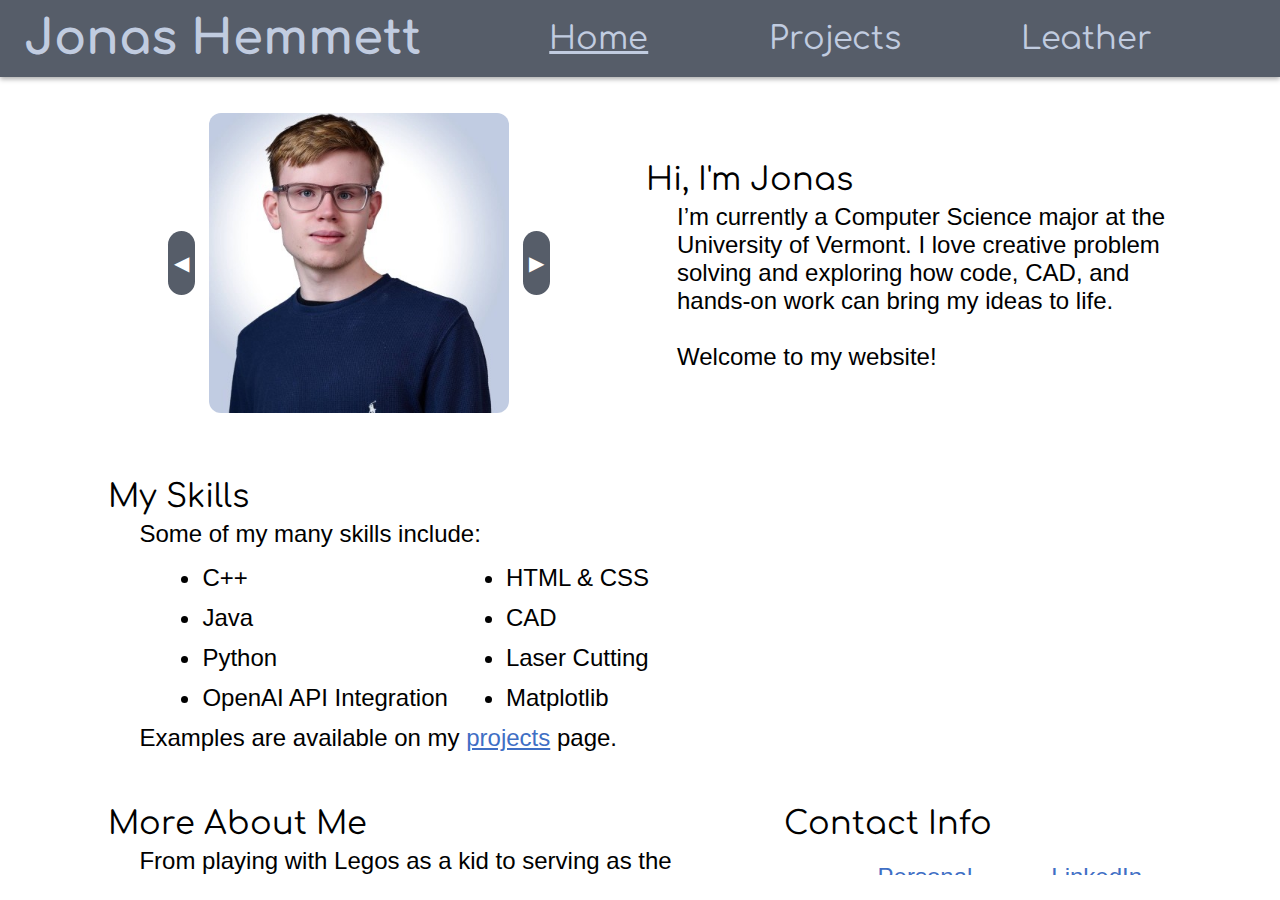
<file: index.html>
<!DOCTYPE HTML>
<html lang="en">
    <head>
        <meta charset="utf-8">
        <title>Jonas Hemmett's Site</title>
        <meta name="description" content="Jonas Hemmett's personal website.">
        <meta name="keywords" content="Jonas Hemmett, Johannes Hemmett, Hemmett, Student Website, Looking for interns in Vermont">
        <meta name="author" content="Jonas Hemmett">
        <link rel="stylesheet" href="css/base.css">
        <link rel="stylesheet" href="css/header.css">
        <link rel="stylesheet" href="css/carousel.css">
        <link rel="stylesheet" href="css/index.css">
        <meta name="viewport" content="width=device-width, initial-scale=1">
        <link rel="icon" type="image/x-icon" href="resources/favicon.ico">

    </head>

    <header>
        <a href="#main" class="skip">Skip to main content</a>

        <h1><a href="index.html">Jonas Hemmett</a></h1>
        
        <!-- Might add https://www.w3schools.com/howto/howto_html_include.asp -->
        <div>
        <div class = "drop"><a href="index.html" class="headerCurrent">Home</a></div>

            <div class = "drop"><a href="projects.html">Projects</a><div w3-include-html="header_projects.html"></div></div>


            <div class = "drop"><a href="leather.html" >Leather</a><div w3-include-html="header_leather.html"></div></div>
        </div>
    </header>
<!-- <div w3-include-html="header.html"></div> -->

<!-- I got the JavaScript from https://www.w3schools.com/howto/howto_html_include.asp -->
    <script>
    function includeHTML() {
    var z, i, elmnt, file, xhttp;
    /* Loop through a collection of all HTML elements: */
    z = document.getElementsByTagName("*");
    for (i = 0; i < z.length; i++) {
        elmnt = z[i];
        /*search for elements with a certain atrribute:*/
        file = elmnt.getAttribute("w3-include-html");
        if (file) {
        /* Make an HTTP request using the attribute value as the file name: */
        xhttp = new XMLHttpRequest();
        xhttp.onreadystatechange = function() {
            if (this.readyState == 4) {
            if (this.status == 200) {elmnt.innerHTML = this.responseText;}
            if (this.status == 404) {elmnt.innerHTML = "Page not found.";}
            /* Remove the attribute, and call this function once more: */
            elmnt.removeAttribute("w3-include-html");
            includeHTML();
            }
        }
        xhttp.open("GET", file, true);
        xhttp.send();
        /* Exit the function: */
        return;
        }
    }
    }
    includeHTML();
    </script>
    <body>
        <main>
            <section class = "bio" id ="main">
                <div class="carouselWrapper">

                    <button id="prevButton" onclick="plusDivs(-1)" aria-label="Previous slide">◀</button>
                    <div class = "carousel half small picDiv">
                        <div><img
                                src="resources/index/Me-800.jpg"

                                srcset = "
                                    resources/index/Me-Gradient-400.jpg 400w,
                                    resources/index/Me-Gradient-800.jpg 800w,
                                    resources/index/Me-Gradient-1598.jpg 800w,
                                " 
                                sizes = "
                                    (max-width: 500px) 224px,
                                    (max-width: 790px) 200px,
                                    (max-width: 1400px) 300px,
                                    400px
                                "
                                alt="Portrait style photo of me"></div>
                        <div><img 
                                src="resources/index/MeRock-800.jpg"
                                srcset = "
                                    resources/index/MeRock-400.jpg 400w,
                                    resources/index/MeRock-800.jpg 800w,
                                    resources/index/MeRock-1440.jpg 800w,
                                " 
                                sizes = "
                                    (max-width: 500px) 224px,
                                    (max-width: 790px) 200px,
                                    (max-width: 1400px) 300px,
                                    400px
                                "
                                alt="Photo of me rock climbing"></div>
                        <div><img src="resources/index/MeSki-800.jpg"
                                srcset = "
                                    resources/index/MeSki-400.jpg 400w,
                                    resources/index/MeSki-800.jpg 800w,
                                    resources/index/MeSki-1495.jpg 800w,
                                " 
                                sizes = "
                                    (max-width: 500px) 224px,
                                    (max-width: 790px) 200px,
                                    (max-width: 1400px) 300px,
                                    400px
                                "
                                alt="Photo of me skiing"></div>
                        <div> <img
                                src="resources/projects/FairShow-800.jpg"
                                srcset = "
                                    resources/projects/FairShow-400.jpg 400w,
                                    resources/projects/FairShow-800.jpg 800w,
                                    resources/projects/FairShow-1600.jpg 1600w
                                " 
                                sizes = "
                                    (max-width: 500px) 224px,
                                    (max-width: 790px) 200px,
                                    (max-width: 1400px) 300px,
                                400px
                                "
                                alt="Me at the CS Fair"></div>
                    </div>
                    <button id="nextButton" onclick="plusDivs(+1)" aria-label="Next slide">▶</button>
                </div>

                <!-- I used this as a base for the Javascript https://www.w3schools.com/w3css/w3css_slideshow.asp -->
                <script>

                    var slideIndex = 1;
                    showDivs(slideIndex);

                    function plusDivs(n) {
                    showDivs(slideIndex += n);
                    }

                    function showDivs(n) {
                    var i;
                    var x = document.querySelectorAll(".carousel > div");
                    if (n > x.length) {slideIndex = 1}
                    if (n < 1) {slideIndex = x.length} ;
                    for (i = 0; i < x.length; i++) {
                        x[i].style.display = "none";
                    }
                    x[slideIndex-1].style.display = "flex";
                    }
            
                </script>
                <div class = "bioText">
                    <h2>Hi, I'm Jonas</h2>
                    <p>
                        I’m currently a Computer Science major at the University of Vermont. I love creative problem solving and exploring how code, CAD, and hands-on work can bring my ideas to life. <br>
                        <br>
                        Welcome to my website!
                    </p>
                    <!-- I’m currently a Computer Science major at UVM. I love exploring projects that blend code, CAD, and hands-on work to build practical and creative solutions. I am proficient in C++, HTML, Python, HTML, and CAD, among other skills. I like computers, rock climbing, and playing games, whether they be video, card, or board. -->

                </div>
            </section>

            <section class = "bioFlavor">
            
                <div class="skills">
                    <h2>My Skills</h2>
                    <p>
                        Some of my many skills include:
                    </p>
                    <div class="ListDiv">
                        <ul>
                            <li>
                                C++
                            </li>
                            <li>
                                Java
                            </li>
                            <li>
                                Python
                            </li>
                            <li>
                                OpenAI API Integration
                            </li>
                        </ul>
                        <ul>
                            <li>
                                HTML & CSS
                            </li>
                            <li>
                                CAD
                            </li>
                            <li>
                                Laser Cutting
                            </li>
                            <li>
                                Matplotlib
                            </li>
                        </ul>
                    </div>
                    <p>
                        Examples are available on my <a href="projects.html">projects</a> page.
                    </p>
                </div>

                <div class = "more">
                    <h2>More About Me</h2>
                    <p>
                        From playing with Legos as a kid to serving as the captain of my high school's robotic club to creating my own line of leather goods, I've always loved building new things.<br>
                        <br>
                        currently I'm in my eighth semester at UVM. Outside of class I'm working making custom bands for my collection of watches and looking for an internship.<br>
                        <br> 
                        When I'm not tinkering on stuff or in class, you can find me skiing, rock climbing, and playing games, whether they be video, card, or board.   
                    </p>
                </div>
                                <div class = "contact">
                    <h2>Contact Info</h2>
                    <div class="ListDiv">
                        <ul>
                            <li><a href="mailto:jonasgordonhemmett@gmail.com">Personal Email</a></li>
                            <li><a href="mailto:johannes.hemmett@uvm.edu">UVM Email</a></li>
                            <li><a target="_blank" href="resources/Resume.pdf">Resume</a></li>
                        </ul>
                        <ul>
                            <li><a target="_blank" href="https://www.linkedin.com/in/jonas-hemmett-8aa39a368">LinkedIn</a></li>
                            <li><a target="_blank" href="https://github.com/jonasgordonhemmett-tech">Personal GitHub</a></li>
                            <li><a target="_blank" href="https://github.com/Jonas-Hemmett">UVM GitHub</a></li>
                    
                        </ul>
                    </div>
                </div>
            </section>
        </main>
    </body>
</html>
</file>
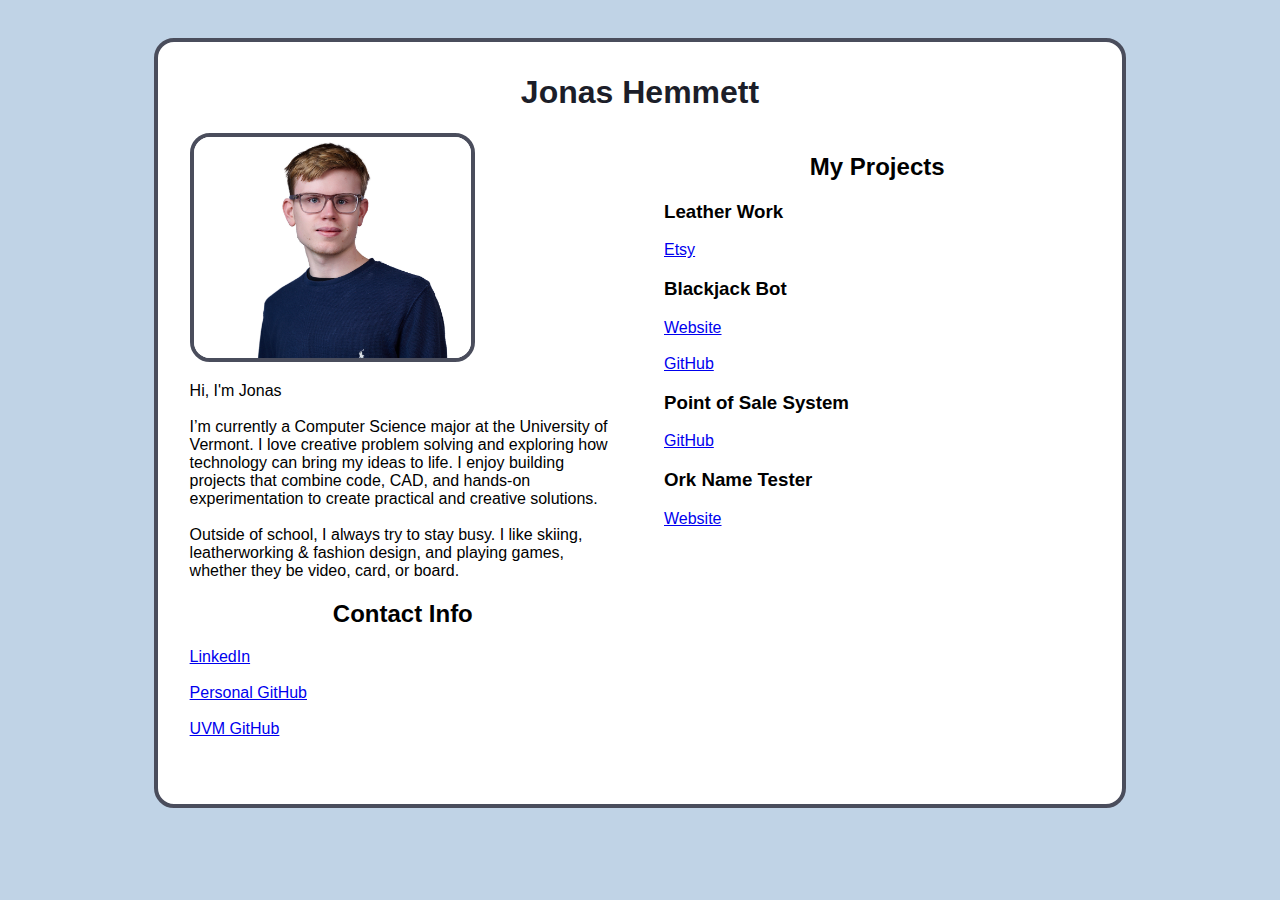
<file: My_Site/index.html>
<!DOCTYPE HTML>
<html lang="en">
    <head>
        <meta charset="utf-8">
        <title>Test Site</title>
        <meta name="author" content="Jonas Hemmett">
        <meta name="Jonas Hemmett's Site" content="My Site.">
        <meta name="Jonas Hemmett's Site" content="My Site">
        <link rel="stylesheet" href="css/custom.css?version=<?php print time(); ?>" type="text/css">
<!--style went here -->
    </head>

<body>
    <h1>Jonas Hemmett</h1>
    <main>
        <div class="flexBox">
            <div class="flexBoxChild">
                <img src="resources/Me.jpg" alt="Jonas Hemmett" class = "jonasPic">
                <p>
                    Hi, I'm Jonas<br>
                    <br>
                    I’m currently a Computer Science major at the University of Vermont. I love creative problem solving and exploring how technology can bring my ideas to life. I enjoy building projects that combine code, CAD, and hands-on experimentation to create practical and creative solutions.<br>
                    <br>
                    Outside of school, I always try to stay busy. I like skiing, leatherworking & fashion design, and playing games, whether they be video, card, or board.
                </p>
                <h2>Contact Info</h2>
                <p>
                    <a href="https://www.linkedin.com/in/jonas-hemmett-8aa39a368">
                        LinkedIn
                    </a><br><br>
                    <a href="https://github.com/jonasgordonhemmett-tech">
                        Personal GitHub
                    </a><br><br>
                    <a href="github.com/Jonas-Hemmett">
                        UVM GitHub
                    </a><br><br>
                </p>
            </div>
            <div class="flexBoxChild">
                <h2>My Projects</h2>
                <h3>Leather Work</h3>
                <p>
                    <a href="https://www.etsy.com/shop/HemmettLeather">
                        Etsy
                    </a>
                </p>
                <h3>Blackjack Bot</h3>
                <p>
                    <a href="https://jhemmett.w3.uvm.edu/Blackjack_Bot/">
                        Website
                    </a><br>
                    <br>
                    <a href="https://github.com/Jonas-Hemmett/Blackjack_Bot">
                        GitHub
                    </a>
                </p>
                <h3>Point of Sale System</h3>
                <p>
                    <a href="https://github.com/jonasgordonhemmett-tech">
                        GitHub
                    </a>
                </p>
                <h3>Ork Name Tester</h3>
                <p>
                    <a href="https://jhemmett.w3.uvm.edu/cs2300/M3GP/test_cases.html">
                        Website
                    </a>
                </p>
            </div>

        </div>
    </main>
</body>
</file>
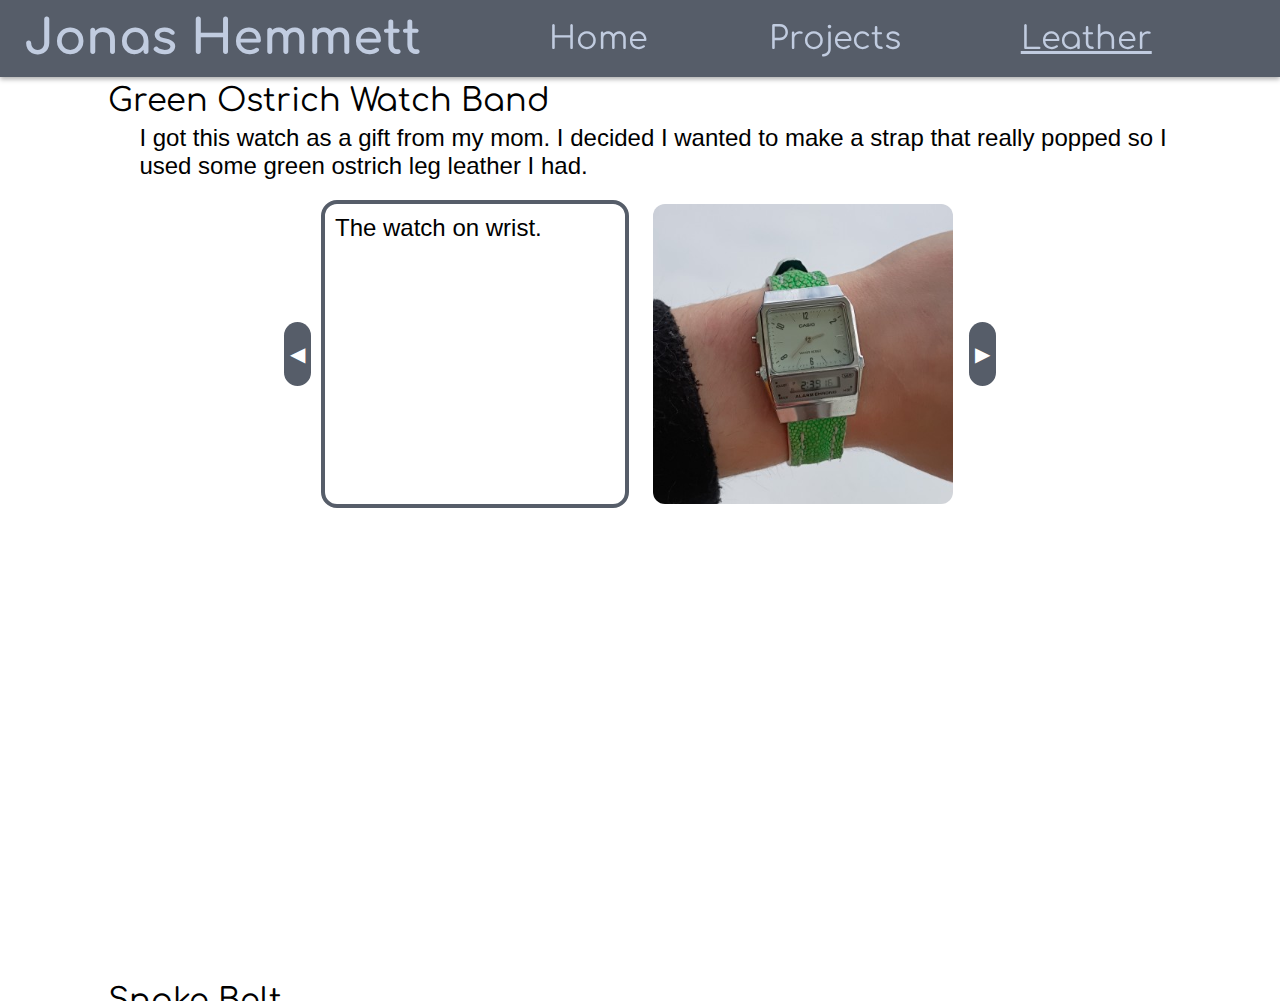
<file: leather.html>
<!DOCTYPE HTML>
<html lang="en">
    <head>
        <meta charset="utf-8">
        <title>Jonas Hemmett's Site</title>
       <meta name="description" content="Jonas Hemmett's personal website.">
        <meta name="keywords" content="Jonas Hemmett, Johannes Hemmett, Hemmett, Student Website, Looking for interns in Vermont">
        <meta name="author" content="Jonas Hemmett">
        <link rel="stylesheet" href="css/base.css">
        <link rel="stylesheet" href="css/header.css">
        <link rel="stylesheet" href="css/carousel.css">
        <link rel="stylesheet" href="css/leather.css">
        <meta name="viewport" content="width=device-width, initial-scale=1">
        <link rel="icon" type="image/x-icon" href="resources/favicon.ico">

    </head>

    <header>
        <a href="#main" class="skip">Skip to main content</a>

        <h1><a href="index.html">Jonas Hemmett</a></h1>
        
        <!-- Might add https://www.w3schools.com/howto/howto_html_include.asp -->
        <div>
        <div class = "drop"><a href="index.html" >Home</a></div>

            <div class = "drop"><a href="projects.html" >Projects</a><div w3-include-html="header_projects.html"></div></div>


            <div class = "drop"><a href="leather.html" class="headerCurrent">Leather</a><div w3-include-html="header_leather.html"></div></div>
        </div>
    </header>

<!-- I got the JavaScript from https://www.w3schools.com/howto/howto_html_include.asp -->
<script>
function includeHTML() {
  var z, i, elmnt, file, xhttp;
  /* Loop through a collection of all HTML elements: */
  z = document.getElementsByTagName("*");
  for (i = 0; i < z.length; i++) {
    elmnt = z[i];
    /*search for elements with a certain atrribute:*/
    file = elmnt.getAttribute("w3-include-html");
    if (file) {
      /* Make an HTTP request using the attribute value as the file name: */
      xhttp = new XMLHttpRequest();
      xhttp.onreadystatechange = function() {
        if (this.readyState == 4) {
          if (this.status == 200) {elmnt.innerHTML = this.responseText;}
          if (this.status == 404) {elmnt.innerHTML = "Page not found.";}
          /* Remove the attribute, and call this function once more: */
          elmnt.removeAttribute("w3-include-html");
          includeHTML();
        }
      }
      xhttp.open("GET", file, true);
      xhttp.send();
      /* Exit the function: */
      return;
    }
  }
}
includeHTML();
</script>
<body>
    <main>
          <section id="Green_Ostrich_Watch_Band">
            <h2>Green Ostrich Watch Band</h2>
            <p>
                I got this watch as a gift from my mom. I decided I wanted to make a strap that really popped so I used some green ostrich leg leather I had.
            </p>
            <div class="carousel6">
                <div class = "centerDiv">
                    <div class="carouselWrapper">
                        <button id="prevButton" onclick="plusDivs6(-1)" aria-label="Previous slide">◀</button>
                        <div class = "carousel large">
                            <div>
                                <p>
                                   The watch on wrist.
                                </p>
                                <img                               
                                    src="resources/leather/GreenOstrichWatchBand/1-1600.jpg"

                                    srcset = "
                                        resources/leather/GreenOstrichWatchBand/1-400.jpg 400w,
                                        resources/leather/GreenOstrichWatchBand/1-800.jpg 800w,
                                        resources/leather/GreenOstrichWatchBand/1-1600.jpg 1600w
                                    " 
                                    sizes = "
                                        (max-width: 500px) 224px,
                                        (max-width: 790px) 200px,
                                        (max-width: 1400px) 300px,
                                        400px
                                    "
                                    alt="Watch on wrist">
                            </div>

                            <div>
                                <p>
                                   This is the pattern I drafted for the band.
                                </p>
                                <img                               
                                    src="resources/leather/GreenOstrichWatchBand/CAD-1600.png"

                                    srcset = "
                                        resources/leather/GreenOstrichWatchBand/CAD-400.png 400w,
                                        resources/leather/GreenOstrichWatchBand/CAD-800.png 800w,
                                        resources/leather/GreenOstrichWatchBand/CAD-1600.png 1600w
                                    " 
                                    sizes = "
                                        (max-width: 500px) 224px,
                                        (max-width: 790px) 200px,
                                        (max-width: 1400px) 300px,
                                        400px
                                    "
                                    alt="CAD rendering of watch band">
                            </div>
                            <div>
                                <p>
                                   The band is lined with cowhide leather to give it structure and make it more comfortable on the wrist. This is what it looked like partially sewn.
                                </p>
                                <img                               
                                    src="resources/leather/GreenOstrichWatchBand/2-1600.jpg"

                                    srcset = "
                                        resources/leather/GreenOstrichWatchBand/2-400.jpg 400w,
                                        resources/leather/GreenOstrichWatchBand/2-800.jpg 800w,
                                        resources/leather/GreenOstrichWatchBand/2-1600.jpg 1600w
                                    " 
                                    sizes = "
                                        (max-width: 500px) 224px,
                                        (max-width: 790px) 200px,
                                        (max-width: 1400px) 300px,
                                        400px
                                    "
                                    alt="Watch band partially assembled">
                            </div>
                            <div>
                                <p>
                                   This is what the buckle side of the strap looks like.
                                </p>
                                <img                               
                                    src="resources/leather/GreenOstrichWatchBand/3-1600.jpg"

                                    srcset = "
                                        resources/leather/GreenOstrichWatchBand/3-400.jpg 400w,
                                        resources/leather/GreenOstrichWatchBand/3-800.jpg 800w,
                                        resources/leather/GreenOstrichWatchBand/3-1600.jpg 1600w
                                    " 
                                    sizes = "
                                        (max-width: 500px) 224px,
                                        (max-width: 790px) 200px,
                                        (max-width: 1400px) 300px,
                                        400px
                                    "
                                    alt="Watch band partially assembled">
                            </div>
                        </div>
                        <button id="nextButton" onclick="plusDivs6(+1)" aria-label="Next slide">▶</button>
                    </div>
                </div>
                <!-- I used this as a base for the Javascript https://www.w3schools.com/w3css/w3css_slideshow.asp -->
                <script>
                    var slideIndex6 = 1;
                    showDivs6(slideIndex6);

                    function plusDivs6(n) {
                        showDivs6(slideIndex6 += n);
                    }

                    function showDivs6(n) {
                        var i;
                        var x = document.querySelectorAll(".carousel6 .carousel > div");
                        if (n > x.length) {slideIndex6 = 1}
                        if (n < 1) {slideIndex6 = x.length} ;
                        for (i = 0; i < x.length; i++) {
                            x[i].style.display = "none";
                        }
                        x[slideIndex6-1].style.display = "flex";
                    }
                </script>
            </div>
        </section>
        <section id = "Snake_Belt">
            <h2>Snake Belt</h2>
            <p>
                I made this belt for myself. I got the snakeskin from Flora & Fauna in Burlington.
            </p>
            <div class="carousel4">
                <div class = "centerDiv">
                    <div class="carouselWrapper">
                        <button id="prevButton" onclick="plusDivs4(-1)" aria-label="Previous slide">◀</button>
                        <div class = "carousel large">
                            <div>
                                <p>
                                    The belt in hand (without stitching).
                                </p>
                                <img 
                                    src="resources/leather/SnakeBelt/OrangeBag-800.jpg"

                                    srcset = "
                                        resources/leather/SnakeBelt/2-400.jpg 400w,
                                        resources/leather/SnakeBelt/2-800.jpg 800w,
                                        resources/leather/SnakeBelt/2-1216.jpg 1600w
                                    " 
                                    sizes = "
                                        (max-width: 500px) 224px,
                                        (max-width: 790px) 200px,
                                        (max-width: 1400px) 300px,
                                    400px
                                    "
                                    alt="Belt being held">
                            </div>
                            
                            <div>
                                <p>
                                    I designed a pattern in CAD, printed it out, and taped it to the leather.
                                </p>
                            <img 
                                    src="resources/leather/SnakeBelt/OrangeBag-800.jpg"

                                    srcset = "
                                        resources/leather/SnakeBelt/3-400.jpg 400w,
                                        resources/leather/SnakeBelt/3-800.jpg 800w,
                                        resources/leather/SnakeBelt/3-1600.jpg 1600w
                                    " 
                                    sizes = "
                                        (max-width: 500px) 224px,
                                        (max-width: 790px) 200px,
                                        (max-width: 1400px) 300px,
                                    400px
                                    "
                                    alt="Belt pattern">
                            </div>
                             <div>
                                <p>
                                    I punched out all of the holes on my press.
                                </p>
                                <img 
                                    src="resources/leather/SnakeBelt/OrangeBag-800.jpg"

                                    srcset = "
                                        resources/leather/SnakeBelt/4-400.jpg 400w,
                                        resources/leather/SnakeBelt/4-800.jpg 800w,
                                        resources/leather/SnakeBelt/4-1600.jpg 1600w
                                    " 
                                    sizes = "
                                        (max-width: 500px) 224px,
                                        (max-width: 790px) 200px,
                                        (max-width: 1400px) 300px,
                                    400px
                                    "
                                    alt="Belt being held">
                            </div>
                             <div>
                                <p>
                                    I smoothed the backside of the leather down so I could glue the snake on.
                                </p>
                                <img 
                                    src="resources/leather/SnakeBelt/OrangeBag-800.jpg"

                                    srcset = "
                                        resources/leather/SnakeBelt/5-400.jpg 400w,
                                        resources/leather/SnakeBelt/5-800.jpg 800w,
                                        resources/leather/SnakeBelt/5-1600.jpg 1600w
                                    " 
                                    sizes = "
                                        (max-width: 500px) 224px,
                                        (max-width: 790px) 200px,
                                        (max-width: 1400px) 300px,
                                    400px
                                    "
                                    alt="Inside of belt">
                            </div>
                            <div>
                                <p>
                                    I glued on the snakeskin, however the glue I used discolored the snakeskin so I dyed it black.
                                </p>
                                <img 
                                    src="resources/leather/SnakeBelt/OrangeBag-800.jpg"

                                    srcset = "
                                        resources/leather/SnakeBelt/6-400.jpg 400w,
                                        resources/leather/SnakeBelt/6-800.jpg 800w,
                                        resources/leather/SnakeBelt/6-1600.jpg 1600w
                                    " 
                                    sizes = "
                                        (max-width: 500px) 224px,
                                        (max-width: 790px) 200px,
                                        (max-width: 1400px) 300px,
                                    400px
                                    "
                                    alt="Belt with black snakeskin">
                            </div>
                            <div>
                                <p>
                                    You can see the difference between the original and dyed snakeskin.
                                </p>
                                <img 
                                    src="resources/leather/SnakeBelt/OrangeBag-800.jpg"

                                    srcset = "
                                        resources/leather/SnakeBelt/7-400.jpg 400w,
                                        resources/leather/SnakeBelt/7-800.jpg 800w,
                                        resources/leather/SnakeBelt/7-1600.jpg 1600w
                                    " 
                                    sizes = "
                                        (max-width: 500px) 224px,
                                        (max-width: 790px) 200px,
                                        (max-width: 1400px) 300px,
                                    400px
                                    "
                                    alt="Belt being held">
                            </div>
                            <div>
                                <p>
                                    I added a layer of veg tan leather to protect the snake from the belt buckle.
                                </p>
                                <img 
                                    src="resources/leather/SnakeBelt/OrangeBag-800.jpg"

                                    srcset = "
                                        resources/leather/SnakeBelt/10-400.jpg 400w,
                                        resources/leather/SnakeBelt/10-800.jpg 800w,
                                        resources/leather/SnakeBelt/10-1600.jpg 1600w
                                    " 
                                    sizes = "
                                        (max-width: 500px) 224px,
                                        (max-width: 790px) 200px,
                                        (max-width: 1400px) 300px,
                                    400px
                                    "
                                    alt="Belt with black snakeskin">
                            </div>
                            <div>
                                <p>
                                    I painted in white highlights between the scales and added a high gloss finish to really make it pop.
                                </p>
                                <img 
                                    src="resources/leather/SnakeBelt/OrangeBag-800.jpg"

                                    srcset = "
                                        resources/leather/SnakeBelt/8-1578.jpg 400w,
                                        resources/leather/SnakeBelt/8-800.jpg 800w,
                                        resources/leather/SnakeBelt/8-1600.jpg 1600w
                                    " 
                                    sizes = "
                                        (max-width: 500px) 224px,
                                        (max-width: 790px) 200px,
                                        (max-width: 1400px) 300px,
                                    400px
                                    "
                                    alt="Belt being painted">
                            </div>
                            <div>
                                <p>
                                    This is what the finish looked like after everything dryed
                                </p>
                                <img 
                                    src="resources/leather/SnakeBelt/OrangeBag-800.jpg"

                                    srcset = "
                                        resources/leather/SnakeBelt/9-400.jpg 400w,
                                        resources/leather/SnakeBelt/9-800.jpg 800w,
                                        resources/leather/SnakeBelt/9-1409.jpg 1600w
                                    " 
                                    sizes = "
                                        (max-width: 500px) 224px,
                                        (max-width: 790px) 200px,
                                        (max-width: 1400px) 300px,
                                    400px
                                    "
                                    alt="Belt painted">
                            </div>
                            <div>
                                <p>
                                    It took around 3 hours to get everything hand stitched
                                </p>
                                <img 
                                    src="resources/leather/SnakeBelt/OrangeBag-800.jpg"

                                    srcset = "
                                        resources/leather/SnakeBelt/11-400.jpg 400w,
                                        resources/leather/SnakeBelt/11-800.jpg 800w,
                                        resources/leather/SnakeBelt/11-1600.jpg 1600w
                                    " 
                                    sizes = "
                                        (max-width: 500px) 224px,
                                        (max-width: 790px) 200px,
                                        (max-width: 1400px) 300px,
                                    400px
                                    "
                                    alt="Belt being stitched">
                            </div>
                            <div>
                                <p>
                                    I added padding onto the buckle to help protect the snakeskin.
                                </p>
                                <img 
                                    src="resources/leather/SnakeBelt/OrangeBag-800.jpg"

                                    srcset = "
                                        resources/leather/SnakeBelt/12-400.jpg 400w,
                                        resources/leather/SnakeBelt/12-800.jpg 800w,
                                        resources/leather/SnakeBelt/12-1600.jpg 1600w
                                    " 
                                    sizes = "
                                        (max-width: 500px) 224px,
                                        (max-width: 790px) 200px,
                                        (max-width: 1400px) 300px,
                                    400px
                                    "
                                    alt="Belt being stitched">
                            </div>
                            <div>
                                <p>
                                    The final product.
                                </p>
                                <img 
                                    src="resources/leather/SnakeBelt/OrangeBag-800.jpg"

                                    srcset = "
                                        resources/leather/SnakeBelt/1-400.jpg 400w,
                                        resources/leather/SnakeBelt/1-800.jpg 800w,
                                        resources/leather/SnakeBelt/1-1600.jpg 1600w
                                    " 
                                    sizes = "
                                        (max-width: 500px) 224px,
                                        (max-width: 790px) 200px,
                                        (max-width: 1400px) 300px,
                                    400px
                                    "
                                    alt="Belt being held">
                            </div>
                        </div>
                        <button id="nextButton" onclick="plusDivs4(+1)" aria-label="Next slide">▶</button>
                    </div>
                </div>
                <!-- I used this as a base for the Javascript https://www.w3schools.com/w3css/w3css_slideshow.asp -->
                <script>
                    var slideIndex4 = 1;
                    showDivs4(slideIndex2);

                    function plusDivs4(n) {
                        showDivs4(slideIndex4 += n);
                    }

                    function showDivs4(n) {
                        var i;
                        var x = document.querySelectorAll(".carousel4  .carousel > div");
                        if (n > x.length) {slideIndex4 = 1}
                        if (n < 1) {slideIndex4 = x.length} ;
                        for (i = 0; i < x.length; i++) {
                            x[i].style.display = "none";
                        }
                        x[slideIndex4-1].style.display = "flex";
                    }
                </script>
            </div>
        </section>
        <section id="Watch_Band">
            <h2>Watch Band</h2>

            <p>
                This is a custom strap I made for a timex watch I thrifted. The original strap was too small for my wrist so I needed to make a new one to wear the watch. I also decided to add a bund to take up more room on my wrist as the watch is rather small.
            </p>
            <div class="carousel3">
                <div class = "centerDiv">
                    <div class="carouselWrapper">
                        <button id="prevButton" onclick="plusDivs3(-1)" aria-label="Previous slide">◀</button>
                        <div class = "carousel large">
                            <div>
                                <p>
                                   The final product, on snowy day.
                                </p>
                                <img                               
                                    src="resources/leather/WatchBand/OnWrist-1600.jpg"

                                    srcset = "
                                        resources/leather/WatchBand/OnWrist-400.jpg 400w,
                                        resources/leather/WatchBand/OnWrist-800.jpg 800w,
                                        resources/leather/WatchBand/OnWrist-1263.jpg.jpg 1600w
                                    " 
                                    sizes = "
                                        (max-width: 500px) 224px,
                                        (max-width: 790px) 200px,
                                        (max-width: 1400px) 300px,
                                        400px
                                    "
                                    alt="Leather Valet Tray with tooled pattern">
                            </div>
                             <div>
                                <p>
                                    This is what the watch face started out looking with no polishing and the strap removed.
                                </p>
                                <img                               
                                    src="resources/leather/WatchBand/WatchFace-800.jpg"

                                    srcset = "
                                        resources/leather/WatchBand/WatchFace-400.jpg 400w,
                                        resources/leather/WatchBand/WatchFace-800.jpg 800w,
                                        resources/leather/WatchBand/WatchFace-1263.jpg.jpg 1600w
                                    " 
                                    sizes = "
                                        (max-width: 500px) 224px,
                                        (max-width: 790px) 200px,
                                        (max-width: 1400px) 300px,
                                        400px
                                    "
                                    alt="Leather Valet Tray with tooled pattern">
                            </div>
                            <div>
                                <div>
                                    <p>
                                        The first part of the project was to take measurements of the watch and its existing band. I used a measuering tape and calipers.
                                    </p>
                                </div>
                                <div>
                                    <p class="center">
                                        My Measurements:<br>
                                        <br>
                                        Wrist Diameter:&nbsp170mm<br>
                                        Lug Width:&nbsp12mm<br>
                                        Buckle Width:&nbsp10mm<br>
                                        Lug to Lug:&nbsp36mm<br>
                                    </p>
                                </div>
                            </div>
                            <div>
                                <p>
                                    The next step was to turn these measurements into a pattern. I used onshape to draft it as it is easy to share. You can make your own version here <a href = "https://cad.onshape.com/documents/c024e1b63bee0b6e56546609/w/b2a2b49c46092d9341bb982d/e/2f52a294d0928827d5149f7f?renderMode=0&leftPanel=false&uiState=69387b0ac5b6408dbf1e9adc">here</a>.
                                </p>
                                <img                               
                                src="resources/leather/WatchBand/Step0-800.png"

                                srcset = "
                                    resources/leather/WatchBand/Step0-400.png 400w,
                                    resources/leather/WatchBand/Step0-800.png 800w,
                                " 
                                sizes = "
                                    (max-width: 500px) 224px,
                                    (max-width: 790px) 200px,
                                    300px
                                "
                                alt="Onshape drafting">
                            </div>
                            <div>
                                <p>
                                    Next picked my leather (3oz veg tan), printed the CAD drawings onto paper, and taped the pattern pieces onto the leather.
                                </p>
                                    <img                               
                                    src="resources/leather/WatchBand/Step1-800.jpg"

                                    srcset = "
                                        resources/leather/WatchBand/Step1-400.jpg 400w,
                                        resources/leather/WatchBand/Step1-800.jpg 800w,
                                        resources/leather/WatchBand/Step0-1600.jpg 1600w,

                                    " 

                                    sizes = "
                                        (max-width: 500px) 224px,
                                        (max-width: 790px) 200px,
                                        (max-width: 1400px) 300px,
                                        400px
                                    "
                                    alt="Onshape drafting">
                            </div>
                            <div>
                                <p>
                                    I then punched in the stiching holes.
                                </p>
                                    <img                               
                                    src="resources/leather/WatchBand/Step2-800.jpg"

                                    srcset = "
                                        resources/leather/WatchBand/Step2-400.jpg 400w,
                                        resources/leather/WatchBand/Step2-800.jpg 800w,
                                        resources/leather/WatchBand/Step2-1600.jpg 1600w,

                                    " 

                                    sizes = "
                                        (max-width: 500px) 224px,
                                        (max-width: 790px) 200px,
                                        (max-width: 1400px) 300px,
                                        400px
                                    "
                                    alt="Onshape drafting">
                            </div>
                            <div>
                                <p>
                                    And I cut the pieces out with a sharp knife.
                                </p>
                                    <img                               
                                    src="resources/leather/WatchBand/Step3-800.jpg"

                                    srcset = "
                                        resources/leather/WatchBand/Step3-400.jpg 400w,
                                        resources/leather/WatchBand/Step3-800.jpg 800w,
                                        resources/leather/WatchBand/Step3-1475.jpg 1600w,

                                    " 

                                    sizes = "
                                        (max-width: 500px) 224px,
                                        (max-width: 790px) 200px,
                                        (max-width: 1400px) 300px,
                                        400px
                                    "
                                    alt="Onshape drafting">
                            </div>
                        </div>
                        <button id="nextButton" onclick="plusDivs3(+1)" aria-label="Next slide">▶</button>
                    </div>
                </div>
                <!-- I used this as a base for the Javascript https://www.w3schools.com/w3css/w3css_slideshow.asp -->
                <script>
                    var slideIndex3 = 1;
                    showDivs3(slideIndex3);

                    function plusDivs3(n) {
                        showDivs3(slideIndex3 += n);
                    }

                    function showDivs3(n) {
                        var i;
                        var x = document.querySelectorAll(".carousel3 .carousel > div");
                        if (n > x.length) {slideIndex3 = 1}
                        if (n < 1) {slideIndex3 = x.length} ;
                        for (i = 0; i < x.length; i++) {
                            x[i].style.display = "none";
                        }
                        x[slideIndex3-1].style.display = "flex";
                    }
                </script>
            </div>
        </section>
        <section id = "Orange_Duffel_Bag">
            <h2>Orange Duffel Bag</h2>
            <p>
                This is an orange bag I made for my mom. It features a tan base with an supple orange upper it has shoulder straps and a drawstring closure. I got the  pattern is  from <a href="https://www.etsy.com/listing/946408332/leather-duffel-bag-pattern-pdf-download">TonySeePatterns</a> on Etsy and made some minor modifications like removing the handle. 

            </p>
            <div class="carousel2">
                <div class = "centerDiv">
                    <div class="carouselWrapper">
                        <button id="prevButton" onclick="plusDivs2(-1)" aria-label="Previous slide">◀</button>
                        <div class = "carousel large">
                            <div>
                                <p>
                                    Bag in the grass.
                                </p>
                            <img 
                                    src="resources/leather/OrangeBag/OrangeBag-800.jpg"

                                    srcset = "
                                        resources/leather/OrangeBag/OrangeBag-400.jpg 400w,
                                        resources/leather/OrangeBag/OrangeBag-800.jpg 800w,
                                        resources/leather/OrangeBag/OrangeBag-1600.jpg 1600w
                                    " 
                                    sizes = "
                                        (max-width: 500px) 224px,
                                        (max-width: 790px) 200px,
                                        (max-width: 1400px) 300px,
                                    400px
                                    "
                                    alt="Orange leather bag in grass">
                            </div>
                            <div>
                                <p>
                                    The pattern is from <a href="https://www.etsy.com/listing/946408332/leather-duffel-bag-pattern-pdf-download">TonySeePatterns</a>.
                                </p>
                                <img      
                                    src="resources/leather/OrangeBag/Etsy-800.png"

                                    srcset = "
                                        resources/leather/OrangeBag/Etsy-400.png 400w,
                                        resources/leather/OrangeBag/Etsy-800.png 800w,
                                    " 
                                    sizes = "
                                        (max-width: 500px) 224px,
                                        (max-width: 790px) 200px,
                                        300px
                                    "
                                    alt="Etsy listing for the bag pattern">
                            </div>
                            <div>
                                <p>
                                    My favorite part is the orange Clemence leather. I got it for great deal as the piece I purchased came with some natural imperfections.
                                </p>
                                <img                               
                                    src="resources/leather/OrangeBag/OrangeLeather-800.jpg"

                                    srcset = "
                                        resources/leather/OrangeBag/OrangeLeather-400.jpg 400w,
                                        resources/leather/OrangeBag/OrangeLeather-800.jpg 800w,
                                    " 
                                    sizes = "
                                        (max-width: 500px) 224px,
                                        (max-width: 790px) 200px,
                                        300px
                                    "
                                    alt="Orange Clemence leather">
                            </div>
                            <div>
                                <p>
                                    I did all the work by hand. It took a while, but I think my hardwork paid off.
                                </p>
                                <img                               
                                    src="resources/leather/OrangeBag/OrangeBagFlat-800.jpg"

                                    srcset = "
                                        resources/leather/OrangeBag/OrangeBagFlat-400.jpg 400w,
                                        resources/leather/OrangeBag/OrangeBagFlat-800.jpg 800w,
                                        resources/leather/OrangeBag/OrangeBagFlat-1600.jpg 1600w
                                    " 
                                    sizes = "
                                        (max-width: 500px) 224px,
                                        (max-width: 790px) 200px,
                                        (max-width: 1400px) 300px,
                                    400px
                                    "
                                    alt="Orange leather bag layed flat">
                            </div>
                            <div>
                                <p>
                                    Bernie thinks so too.
                                </p>
                                <img                               
                                    src="resources/leather/OrangeBag/OrangeBagCat-800.jpg"

                                    srcset = "
                                        resources/leather/OrangeBag/OrangeBagCat-400.jpg 400w,
                                        resources/leather/OrangeBag/OrangeBagCat-800.jpg 800w,
                                        resources/leather/OrangeBag/OrangeBagCat-1600OrangeBagCat-1600.jpg 1600w
                                    " 
                                    sizes = "
                                        (max-width: 500px) 224px,
                                        (max-width: 790px) 200px,
                                        (max-width: 1400px) 300px,
                                    400px
                                    "
                                    alt="Orange leather bag layed flat">
                            </div>
                        </div>
                        <button id="nextButton" onclick="plusDivs2(+1)" aria-label="Next slide">▶</button>
                    </div>
                </div>
                <!-- I used this as a base for the Javascript https://www.w3schools.com/w3css/w3css_slideshow.asp -->
                <script>
                    var slideIndex2 = 1;
                    showDivs2(slideIndex2);

                    function plusDivs2(n) {
                        showDivs2(slideIndex2 += n);
                    }

                    function showDivs2(n) {
                        var i;
                        var x = document.querySelectorAll(".carousel2  .carousel > div");
                        if (n > x.length) {slideIndex2 = 1}
                        if (n < 1) {slideIndex2 = x.length} ;
                        for (i = 0; i < x.length; i++) {
                            x[i].style.display = "none";
                        }
                        x[slideIndex2-1].style.display = "flex";
                    }
                </script>
            </div>
        </section>
        <section id="Tooled_Valet_Tray">
            <h2>Tooled Valet Tray</h2>
            <p>
                I made this valet tray for my dad. It features brass rivets and a hand-tooled pattern giving the appearance of a weave.
            </p>
            <div class="carousel1">
                <div class = "centerDiv">
                    <div class="carouselWrapper">
                        <button id="prevButton" onclick="plusDivs1(-1)" aria-label="Previous slide">◀</button>
                        <div class = "carousel large">
                             <div>
                                <p>
                                    The tray in use on my dad's desk.
                                </p>
                                <img                               
                                    src="resources/leather/ValetTray/ValetTray-800.jpg"

                                    srcset = "
                                        resources/leather/ValetTray/ValetTray-400.jpg 400w,
                                        resources/leather/ValetTray/ValetTray-800.jpg 800w,
                                        resources/leather/ValetTray/ValetTray-1600.jpg 1600w
                                    " 
                                    sizes = "
                                        (max-width: 500px) 224px,
                                        (max-width: 790px) 200px,
                                        (max-width: 1400px) 300px,
                                    400px
                                    "
                                    alt="Leather Valet Tray with tooled pattern">
                            </div>
                            <div>
                                <p>
                                    I designed the pattern myself in Inkscape, it's available <a href="resources/leather/ValetTray/ValetTrayTooling.svg">here</a>.
                                </p>
                            <img src="resources/leather/ValetTray/ValetTrayTooling.jpg"alt="Valet Tray Pattern">
                            </div>


                        </div>
                        <button id="nextButton" onclick="plusDivs1(+1)" aria-label="Next slide">▶</button>
                    </div>
                </div>
                <!-- I used this as a base for the Javascript https://www.w3schools.com/w3css/w3css_slideshow.asp -->
                <script>
                    var slideIndex1 = 1;
                    showDivs1(slideIndex1);

                    function plusDivs1(n) {
                        showDivs1(slideIndex1 += n);
                    }

                    function showDivs1(n) {
                        var i;
                        var x = document.querySelectorAll(".carousel1  .carousel > div");
                        if (n > x.length) {slideIndex1 = 1}
                        if (n < 1) {slideIndex1 = x.length} ;
                        for (i = 0; i < x.length; i++) {
                            x[i].style.display = "none";
                        }
                        x[slideIndex1-1].style.display = "flex";
                    }
                </script>
            </div>
        </section>
    </main>
</body>
</html>
</file>
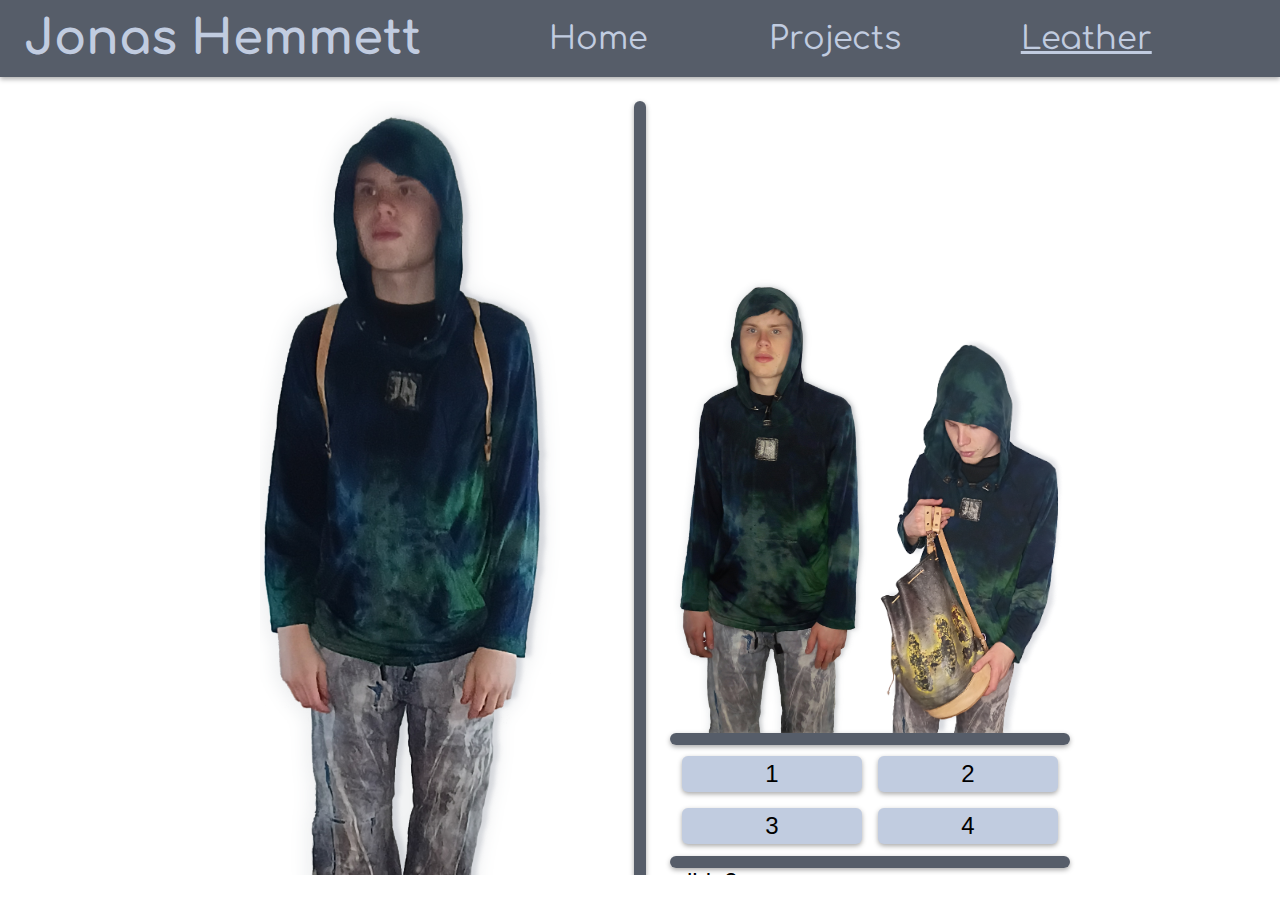
<file: look_book_1.html>
<!DOCTYPE HTML>
<html lang="en">
    <head>
        <meta charset="utf-8">
        <title>Jonas Hemmett's Site</title>
       <meta name="description" content="Jonas Hemmett's personal website.">
        <meta name="keywords" content="Jonas Hemmett, Johannes Hemmett, Hemmett, Student Website, Looking for interns in Vermont">
        <meta name="author" content="Jonas Hemmett">
        <link rel="stylesheet" href="css/base.css">
        <link rel="stylesheet" href="css/header.css">
        <link rel="stylesheet" href="css/carousel.css">
        <link rel="stylesheet" href="css/look_book.css">

        <meta name="viewport" content="width=device-width, initial-scale=1">
        <link rel="icon" type="image/x-icon" href="resources/favicon.ico">

    </head>

<header>
    <a href="#main" class="skip">Skip to main content</a>

    <h1><a href="index.html" class="ah1">Jonas Hemmett</a></h1>
    
    <div>
       <div class = "drop"><a href="index.html" >Home</a></div>

        <div class = "drop"><a href="projects.html">Projects</a><div><ul>
            <li><a href="projects.html#My_Website">My Website</a></li>
            <li><a href="projects.html#Blackjack_Bot">Blackjack Bot</a></li>
            <li><a href="projects.html#Point_of_Sale_System">POS System</a></li>
            <li><a href="projects.html#Ork_Name_Tester">Ork Name Tester</a></li>
            <li><a href="projects.html#Scooby-Doo_Website">Scooby-Doo Website</a></li>
        </ul></div></div>

   
        <div class = "drop"><a class="headerCurrent" href="leather.html" >Leather</a><div><ul>
            <li><a href="leather.html#Watch_Band">Watch Band</a></li>
            <li><a href="leather.html#Orange_Duffel_Bag">Orange Duffel Bag</a></li>
            <li><a href="leather.html#Tooled_Valet_Tray">Tooled Valet Tray</a></li>

        </ul></div></div>
    </div>
</header>
<body>
    <main>
        <section>
            <div class="buttonHousing">
                <button id="button1" onclick="showDivs1(1)"></button>
                <button id="button2" onclick="showDivs1(2)"></button>
                <button id="button3" onclick="showDivs1(2)"></button>


                <!-- I modified the carousel Javascript, based off of this https://www.w3schools.com/w3css/w3css_slideshow.asp -->


                <img src="resources\look_book_1\snake_loook\Full_Body.png">
            </div>
            <div class="verticalLine"></div>
            <div class="buttonEffect">
                <div class="imgStack">
                    <img src="resources\look_book_1\snake_loook\Upper_Body.png">

                    <img src="resources\look_book_1\snake_loook\Me_Bag.png">

                </div>
                <div class="horizontalLine"></div>
                <div class="menu">
                    <button>1</button>
                    <button>2</button>
                    <button>3</button>
                    <button>4</button>

                </div>
                <div class="horizontalLine"></div>


                <div class="slide">
                    <p>
                        slide2
                    </p>
                </div>
                <div class="slide">
                    <p>
                        slide3
                    </p>
                </div>
            </div>
                <script>
                    var imageIndex1 = 1;
                    showDivs1(imageIndex1);

                    function showDivs1(n) {
                        imageIndex1 = n
                        var i;
                        var x = document.querySelectorAll(".buttonEffect > .slide");
                        if (n > x.length) {imageIndex1 = 1}
                        if (n < 1) {imageIndex1 = x.length} ;
                        for (i = 0; i < x.length; i++) {
                            x[i].style.display = "none";
                        }
                        x[imageIndex1-1].style.display = "block";
                    }
                </script>
        </section>
    </main>
</body>
</html>
</file>
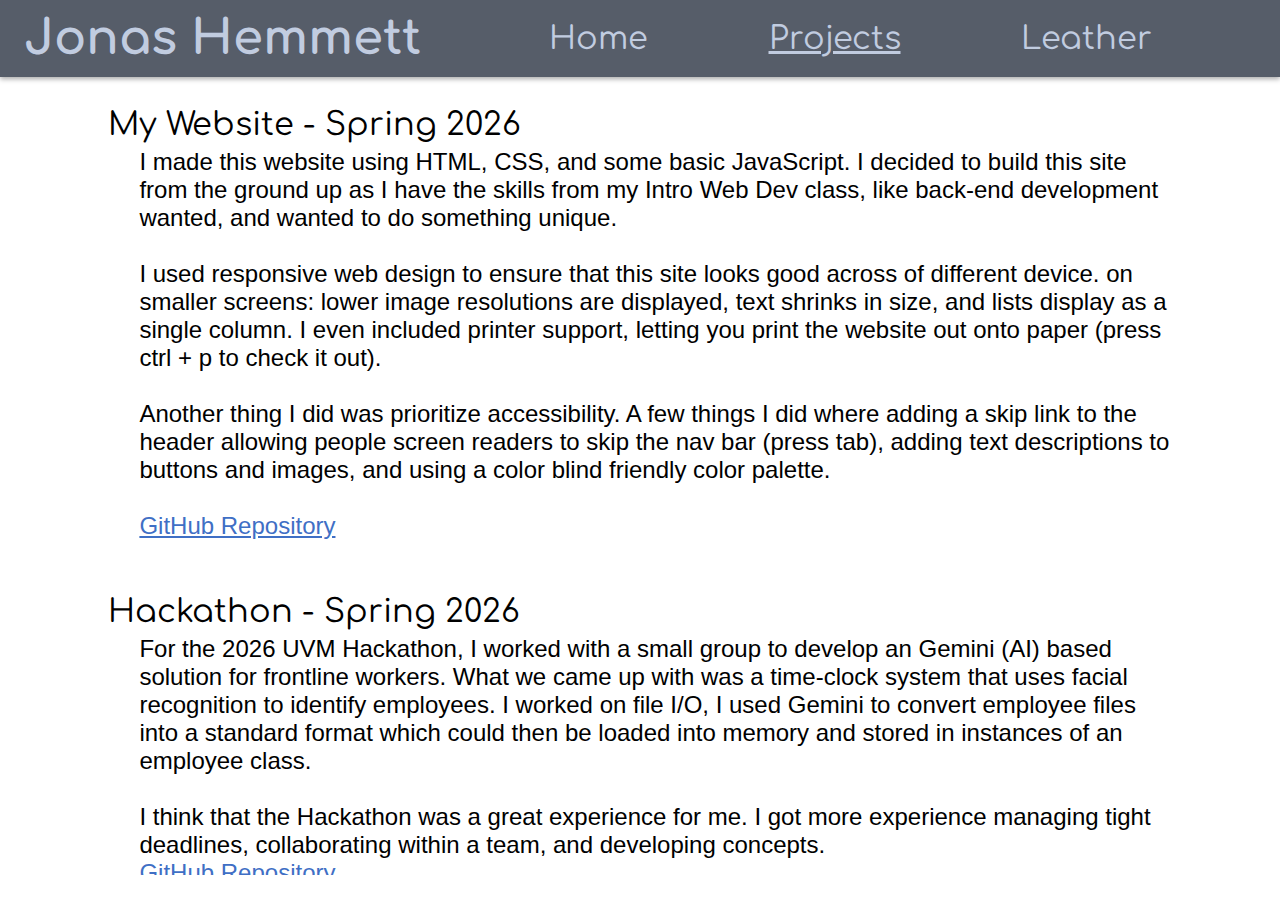
<file: projects.html>
<!DOCTYPE HTML>
<html lang="en">
    <head>
        <meta charset="utf-8">
        <title>Jonas Hemmett's Site</title>
        <meta name="description" content="Jonas Hemmett's personal website.">
        <meta name="keywords" content="Jonas Hemmett, Johannes Hemmett, Hemmett, Student Website, Looking for interns in Vermont">
        <meta name="author" content="Jonas Hemmett">

        <link rel="stylesheet" href="css/base.css">
        <link rel="stylesheet" href="css/header.css">
        <link rel="stylesheet" href="css/carousel.css">
        <link rel="stylesheet" href="css/projects.css">

        <meta name="viewport" content="width=device-width, initial-scale=1">
        <link rel="icon" type="image/x-icon" href="resources/favicon.ico">

    </head>
    <header>
        <a href="#main" class="skip">Skip to main content</a>

        <h1><a href="index.html">Jonas Hemmett</a></h1>
        
        <!-- Might add https://www.w3schools.com/howto/howto_html_include.asp -->
        <div>
        <div class = "drop"><a href="index.html" >Home</a></div>

            <div class = "drop"><a href="projects.html" class="headerCurrent">Projects</a><div w3-include-html="header_projects.html"></div></div>


            <div class = "drop"><a href="leather.html" >Leather</a><div w3-include-html="header_leather.html"></div></div>
        </div>
    </header>
<!-- I got the JavaScript from https://www.w3schools.com/howto/howto_html_include.asp -->
<script>
function includeHTML() {
  var z, i, elmnt, file, xhttp;
  /* Loop through a collection of all HTML elements: */
  z = document.getElementsByTagName("*");
  for (i = 0; i < z.length; i++) {
    elmnt = z[i];
    /*search for elements with a certain atrribute:*/
    file = elmnt.getAttribute("w3-include-html");
    if (file) {
      /* Make an HTTP request using the attribute value as the file name: */
      xhttp = new XMLHttpRequest();
      xhttp.onreadystatechange = function() {
        if (this.readyState == 4) {
          if (this.status == 200) {elmnt.innerHTML = this.responseText;}
          if (this.status == 404) {elmnt.innerHTML = "Page not found.";}
          /* Remove the attribute, and call this function once more: */
          elmnt.removeAttribute("w3-include-html");
          includeHTML();
        }
      }
      xhttp.open("GET", file, true);
      xhttp.send();
      /* Exit the function: */
      return;
    }
  }
}
includeHTML();
</script>
<body>
    <main>
        <section id = "main My_Website">
            <h2>My Website - Spring 2026</h2>
            <p>
                I made this website  using HTML, CSS, and some basic JavaScript. I decided to build this site from the ground up as I have the skills from my Intro Web Dev class, like back-end development wanted, and wanted to do something unique.<br>
                <br>
                I used responsive web design to ensure that this site looks good across of different device. on smaller screens: lower image resolutions are displayed, text shrinks in size, and lists display as a single column. I even included printer support, letting you print the website out onto paper (press ctrl + p to check it out).<br>
                <br>
                Another thing I did was prioritize accessibility. A few things I did where adding a skip link to the header allowing people screen readers to skip the nav bar (press tab), adding text descriptions to buttons and images, and using a color blind friendly color palette.<br>
                <br>
                <a target="_blank" href="https://github.com/jonasgordonhemmett-tech/jonasgordonhemmett-tech.github.io">GitHub Repository</a>
            </p>
        </section>
            <section id="Hackathon">
            <h2>Hackathon - Spring 2026</h2>
            <p>
                For the 2026 UVM Hackathon, I worked with a small group to develop an Gemini (AI) based solution for frontline workers. What we came up with was a time-clock system that uses facial recognition to identify employees. I worked on file I/O, I used Gemini to convert employee files into a standard format which could then be loaded into memory and stored in instances of an employee class.<br>
                <br>
                I think that the Hackathon was a great experience for me. I got more experience managing tight deadlines, collaborating within a team, and developing concepts. 
                <br>
                <a  target="_blank"href="https://github.com/UVMHacks2026/SudoShutdownNow">GitHub Repository</a>
            </p>

        </section>
        <section id = "Blackjack_Bot">
            <h2>Blackjack Bot - Fall 2025</h2>
            <div class = "carouselText">
                <p>
                    I wanted to combine my interest in card games with computer science to create a more efficient playstyle so I built a Raspberry Pi based bot that can participate in real world games of blackjack. I started this project in CS 2210: Computer Organization and I've continued to expand it independently using concepts from CS 3240: Algorithm Design & Analysis and CS 2510: Intro Artificial Intelligence. I'm interested in the practical applications of AI and this was a good opportunity to pursue this interest. My hardwork payed off as I secured 2nd in the 2025 UVM CS Fair.<br>
                    <br>
                    <a target="_blank" href="https://jhemmett.w3.uvm.edu/Blackjack_Bot/">Blackjack Bot Website</a><br>
                    <br>
                    <a target="_blank" href="https://github.com/Jonas-Hemmett/Blackjack_Bot">GitHub Repository</a>
                </p>
                <div class="carousel2">
                    <div class="carouselWrapper">
                        <button id="prevButton" onclick="plusDivs2(-1)" aria-label="Previous slide">◀</button>
                        <div class = "carousel half picDiv">
                                <div><img 
                                src="resources/projects/Bot-800.jpg"

                                srcset = "
                                    resources/projects/Bot-400.jpg 400w,
                                    resources/projects/Bot-800.jpg 800w,
                                    resources/projects/Bot-1600.jpg 1600w
                                " 
                                sizes = "
                                    (max-width: 500px) 224px,
                                    (max-width: 790px) 200px,
                                    (max-width: 1400px) 300px,
                                400px
                                "
                                alt="Picture of the Blackjack Bot on a grey background">
                            </div>
                            <div><img src="resources/projects/BotLayout.jpg" alt="Blackjack Bot laser-cut layout"></div>
                            <div><img src="resources/projects/BotUI.png" alt="Blackjack Bot UI"></div>
                            <div><img 
                                src="resources/projects/FairPoster-800.jpg"

                                srcset = "
                                    resources/projects/FairPoster-400.jpg 400w,
                                    resources/projects/FairPoster-800.jpg 800w,
                                    resources/projects/FairPoster-1600.jpg 1600w
                                " 
                                sizes = "
                                    (max-width: 500px) 224px,
                                    (max-width: 790px) 200px,
                                    (max-width: 1400px) 300px,
                                400px
                                "
                                alt="Me at the CS Fair">
                            </div>
                            <div><img 
                                src="resources/projects/FairShow-800.jpg"

                                srcset = "
                                    resources/projects/FairShow-400.jpg 400w,
                                    resources/projects/FairShow-800.jpg 800w,
                                    resources/projects/FairShow-1600.jpg 1600w
                                " 
                                sizes = "
                                    (max-width: 500px) 224px,
                                    (max-width: 790px) 200px,
                                    (max-width: 1400px) 300px,
                                400px
                                "
                                alt="Me at the CS Fair">
                            </div>
                        </div>
                        <button id="nextButton" onclick="plusDivs2(+1)" aria-label="Next slide">▶</button>
                    </div>
                        <!-- I used this as a base for the Javascript https://www.w3schools.com/w3css/w3css_slideshow.asp -->
                    <script>
                        var slideIndex2 = 1;
                        showDivs2(slideIndex2);

                        function plusDivs2(n) {
                            showDivs2(slideIndex2 += n);
                        }

                        function showDivs2(n) {
                            var i;
                            var x = document.querySelectorAll(".carousel2  .carousel > div");
                            if (n > x.length) {slideIndex2 = 1}
                            if (n < 1) {slideIndex2 = x.length} ;
                            for (i = 0; i < x.length; i++) {
                                x[i].style.display = "none";
                            }
                            x[slideIndex2-1].style.display = "flex";
                        }
                    </script>
                </div>
            </div>
            </div>
        </section>
        <section id = Point_of_Sale_System>
            <h2>Point of Sale System - Fall 2025</h2>
            <div class="carouselText">
                <p>
                    This project simulates a store's POS system. I created it in order to play around with memory managment. Its biggest feature is being able to dynamically read and write objects from memory to JSON save files.<br>
                    <br>
                    <a target="_blank" href="https://github.com/jonasgordonhemmett-tech/Point_of_Sale_System">GitHub Repository</a>
                </p>
                <div class="carousel1">
                    <div class="carouselWrapper">
                        <!-- <div class="picDiv"><img src="resources/projects/Me.jpg" alt="Jonas Hemmett" class = "jonasPic"></div> -->
                        <button id="prevButton2" onclick="plusDivs1(-1)" aria-label="Previous slide">◀</button>
                        <div class = "carousel half picDiv">
                            <div><img src="resources/projects/POSSlides/1.jpg" alt="POS Slide 1, accessible verson is available on GitHub"></div>
                            <div><img src="resources/projects/POSSlides/2.jpg" alt="POS Slide 2, accessible verson is available on GitHub"></div>
                            <div><img src="resources/projects/POSSlides/3.jpg" alt="POS Slide 3, accessible verson is available on GitHub"></div>
                            <div><img src="resources/projects/POSSlides/4.jpg" alt="POS Slide 4, accessible verson is available on GitHub"></div>
                            <div><img src="resources/projects/POSSlides/5.jpg" alt="POS Slide 5, accessible verson is available on GitHub"></div>
                            <div><img src="resources/projects/POSSlides/6.jpg" alt="POS Slide 6, accessible verson is available on GitHub"></div>
                            <div><img src="resources/projects/POSSlides/7.jpg" alt="POS Slide 7, accessible verson is available on GitHub"></div>
                            <div><img src="resources/projects/POSSlides/8.jpg" alt="POS Slide 8, accessible verson is available on GitHub"></div>
                            <div><img src="resources/projects/POSSlides/9.jpg" alt="POS Slide 9, accessible verson is available on GitHub"></div>
                            <div><img src="resources/projects/POSSlides/10.jpg" alt="POS Slide 10, accessible verson is available on GitHub"></div>
                            <div><img src="resources/projects/POSSlides/11.jpg" alt="POS Slide 11, accessible verson is available on GitHub"></div>
                            <div><img src="resources/projects/POSSlides/12.jpg" alt="POS Slide 11, accessible verson is available on GitHub"></div>
                            <div><img src="resources/projects/POSSlides/13.jpg" alt="POS Slide 13, accessible verson is available on GitHub"></div>
                            
                        </div>
                        <button id="nextButton2" onclick="plusDivs1(+1)" aria-label="Next slide">▶</button>
                    </div>
                        <!-- I used this to make the carousel work https://www.w3schools.com/w3css/w3css_slideshow.asp -->
                    <script>
                        var slideIndex1 = 1;
                        showDivs1(slideIndex1);

                        function plusDivs1(n) {
                            showDivs1(slideIndex1 += n);
                        }

                        function showDivs1(n) {
                            var i;
                            var x = document.querySelectorAll(".carousel1  .carousel > div");
                            if (n > x.length) {slideIndex1 = 1}
                            if (n < 1) {slideIndex1 = x.length} ;
                            for (i = 0; i < x.length; i++) {
                                x[i].style.display = "none";
                            }
                            x[slideIndex1-1].style.display = "flex";
                        }
                    </script>
                </div>
            </div>
        </section>
        <section id="Ork_Name_Tester">
            <h2>Ork Name Tester - Fall 2025</h2>
            <p>
                This program lets you test Ork names. You  upload a C++ file the site, the site runs it, and it the test results are printed to the web page. This was created for my advanced programming class. <br>
                <br>
                <a target="_blank" href="https://jhemmett.w3.uvm.edu/cs2300/M3GP/test_cases.html">Website</a>

            </p>
        </section>
        <section id="Virtual_Horse_Racer">
            <h2>Virtual Horse Race - Winter 2023</h2>
            <p>
                This was my final project for my Python class. It is a horse racing game where you can place bets on horses and hopefully win it big. The biggest feature is the text based graphics, other features include persistent save data, configurable settings for things like screen size and horse icon, and matplotlib graphs. It made an appearance at the CS Fair<br>
                <br>
                <a  target="_blank"href="https://github.com/jonasgordonhemmett-tech/Virtual-Horse-Racer">GitHub Repository</a>
            </p>
        </section>
        <section id="Scooby-Doo_Website">
            <h2>Scooby-Doo Website - Spring 2023</h2>
            <p>
                For my Intro to Web Site Development course group project, we made a Scooby-Doo fan site. It features an animated background with slow moving fog, scrolling flowers, and spooky color-changing text. I did the bulk of the front-end development using HTML and CSS. it was in the CS Fair<br>
                <br>
                <a target="_blank" href="https://jhemmett.w3.uvm.edu/cs008/final_updated/index.php">Scooby-Doo Website</a><br>
                <br>
                <a target="_blank" href="https://github.com/Jonas-Hemmett/Jonas-Hemmett-Rachel-Rose">GitHub Repository</a>
            </p>
        </section> 
    </main>
</body>
</html>
</file>
<file: css/base.css>
:root{
    --main-dark-blue: #565d69;
    --main-light-blue: #c1cce0;
    --main-bright-blue:#3f6fc5;
}
@font-face {
    font-family: 'Comfortaa';
    src: url('../resources/Comfortaa-VariableFont_wght.ttf') format('truetype');
}


html{
    scroll-padding-top: 96px;
    font-family:Helvetica, sans-serif;
    scrollbar-color: var(--main-dark-blue) #ffffff00;
}

body{
    margin: 0px;
}

p, .listDiv ul{
    padding: 0 5px;
}
a{
    color: var(--main-bright-blue);
}
a:hover{
    display: inline-flex;
   transform: scale(1.01);
}


p.center{
    text-align: center;
}
h2, h3{
    font-family: 'Comfortaa';
    font-size: 32px;
    font-weight: normal;    
    padding: 6px;
    margin:0px
}

h1, h1 a{
    text-align: center;
    font-family: 'Comfortaa';
    color: var(--main-light-blue);
    text-decoration: none;
    margin: 0px;
    font-size:48px;

}
p, li{
    font-size:24px;
}

p{
    margin-left: 32px;
}
ul{
    margin-bottom: 0px;
}
li{
    margin-bottom: 12px;
}
main{
    margin: 0px 8%;
    padding-top: 24px;
}
img{
    border: solid 4px  var(--main-dark-blue);
    border-radius: 16px;
}

.center{
    margin-left: auto;  
    margin-right: auto;
}

.ListDiv{
    display: flex;
    gap:18px;
    margin-left: 60px;


}

@media (min-width:2250px){
    main{
    margin: 0px 12%;
}
}
@media (max-width: 1350px) {    
    header{
        justify-content: center;
    }
}




@media (max-width: 800px) {
  p, .ListDiv{
        margin-left: 40px;
    }


}

@media (max-width: 500px) {
    h2, h3{
        font-size:24px;
    }
  
    p, .ListDiv {
        margin-left: 12px;
        font-size:18px; 
    }



    main{
    margin: 0px 6%;
    }
}

@media (max-width: 400px) {
    p, .ListDiv {
        font-size:18px; 
    }

    .p{
        margin-left: 6px;
    }

    .ListDiv{
        padding-left: 5px;
        display: block;
    }
}


.centerDiv{
   display: flex;
    flex-wrap: nowrap;
    justify-content: center;
}

@media print{
    a{
        color: black;
    }
    html{
        scrollbar-color: var(--main-light-blue) var(--main-light-blue);

    }
    main{
    margin:24px;
        margin-left: 6px;
    }

    h1, h2{
        font-size: 24px;
    }

    p, .ListDiv, li{
        font-size:18px;
        margin-left: 20px;

    }

    a{
        text-decoration: none;
    }
    /* Nice trick to print urls https://css-tricks.com/snippets/css/print-url-after-links/ */
    a[href^="http"]:after {
        content: ": (" attr(href) ")";
        font-size:16px;
    }
}
</file>
<file: css/header.css>
:root{
    --main-dark-blue: #565d69;
    --main-light-blue: #c1cce0;
    --main-bright-blue:#3f6fc5;
}
@font-face {
    font-family: 'Comfortaa';
    src: url('../resources/Comfortaa-VariableFont_wght.ttf') format('truetype');
}

/* I used this to help implement accessibility https://www.w3schools.com/accessibility/accessibility_skip_links.php */
.skip{
  position: absolute;
  left: -10000px;
  top: auto;
  width: 1px;
  height: 1px;
  overflow: hidden;
  color: var(--main-light-blue);
}
.skip:focus {

  position: static;
  width: auto;
  height: auto;
}


p{
        margin-top:0px;
        margin-bottom: 0px;
}
header{
    z-index: 9999;

    font-family: 'Comfortaa';

    margin: 0px;

    display: flex;
    align-items: center;
    justify-content: space-between;
    flex-wrap: wrap;
    column-gap: 24px;

    padding: 12px 24px;

    background-color: var(--main-dark-blue);
    box-shadow: 0px 2px 5px darkgrey;

    position: sticky;
    top: 0;



    /* margin-bottom: 36px; */



}

main{
    height:86vh;
    overflow-y: auto;

}
header a{
    text-decoration: none;

}

.headerCurrent{
  text-decoration: underline;
}
header > div{
    flex: 1 1 auto;

    display: flex;
    gap: 16px;
    justify-content: space-evenly;

    
}
header h1{
    flex: 0 0 auto;

}




header h1:active, header .drop:active{
    transform: scale(1);
}



header div > div> a{
    max-width:200px;
    color: var(--main-light-blue);

}
header div > div> a{
    font-size:32px;
}



/* I used this to help create the drop downs https://www.w3schools.com/css/css_dropdowns.asp */
.drop{
    position: relative;
    
}

.drop > div{

    display: none;
    position: absolute;
}
.drop > div > ul{
    overflow-x: hidden;

    margin-top: 21px;
    background: var(--main-light-blue);
    width:200px;
    height:100px;

    box-shadow: 0px 2px 5px darkgrey;
    border-radius: 0px 0px 16px 16px;
    padding-bottom: 4px;
    overflow-y: auto; 
    scroll-snap-type: y mandatory; 

}

.drop > div > ul > li{
    scroll-snap-align: start;
}
.drop > div > ul > li > a, .drop > div > ul > li{

    color:  var(--main-dark-blue)
}
.drop:hover > div, .drop:focus-within > div{
    display: block;
}

/* Contrast Logo */
/* h1{
    background-color: var(--main-light-blue);
    border-radius: 16px;
}

h1 > a{
    color: var(--main-dark-blue);
    margin: 0 4px; 

}*/


@media (max-width: 1350px) {    
    header{
        justify-content: center;
    }
}

@media (max-width: 1300px) {

    .drop > div {
        right: 0px;
    }

    .drop > div > ul{
    width:150px;
    height:90px

    }

    .drop > div > ul > li{
        margin-bottom: 2px;
    }

    .drop > div > ul > li > a{
        font-size: 18px;
    }
 
}

@media (max-width: 876px){

    main{
        height: 87.75vh;    
    }
    .drop > div > ul{
        margin-top: 19px;
    }

        h1, h1 a{
        font-size: 36px;
    }

        header div > div> a{
        font-size:24px;
    }
}

@media (max-width: 690px){
    .drop > div > ul{
        margin-top: 9px;
    }
    main{
        height: 86.129vh;    
    }
    header{
        flex-direction: column;
        padding: 8px 24px;

    }
    h1, h1 a{
        font-size: 32px;
    }

}




@media print {
    header{
        display: none;
    }
}
</file>
<file: css/carousel.css>
:root{
    --main-dark-blue: #565d69;
    --main-light-blue: #c1cce0;
    --main-bright-blue:#3f6fc5;
}
@font-face {
    font-family: 'Comfortaa';
    src: url('../resources/Comfortaa-VariableFont_wght.ttf') format('truetype');
}

.center{
    justify-content: center;
}
.carouselLabel{
    text-align: center;
}

.carousel{
    width: 856px;
    height:424px;
    display: flex;
    overflow: hidden;

}

.half{
    width: 428px;
}


.carousel > div{
    display: flex;
     align-items: center; 

}
.carousel > div img, .carousel div p{
    margin:0px 10px;

    border-radius: 16px;
}

.carousel > div img, .carousel div p{
    /* Janky, but removing this messes with spacing */
    border: solid 4px  white;
}
.carousel div p{
    border: solid 4px  var(--main-dark-blue);

}
.carousel > div p{
    padding:18px;
    width:  364px;
    height:364px;

}   

.carousel > div img{
    width:  400px;
    height:400px;
    object-fit: cover;

}   




.carouselWrapper{
    display: flex;
    align-items: center;
    margin-bottom: 12px;
}
.carouselWrapper > button{
    
    border-radius: 16px;
    background: var(--main-dark-blue);
    font-size: 20px;
    height:64px;
    color: white;
    border: none;

}

.carouselWrapper > button:active{
    transform: scale(0.98);
}


@media (min-width: 1900px) {
    .large {
        width: 956px;
        height: 478px;
    }

    .half .large {
        width: 478px;
    }

    .large>div p {
        padding: 10px;
        width: 430px;
        height: 430px;
    }

    .large>div img {
        width: 450px;
        height: 450px;
    }
}
@media (min-width: 2500px) {
    .carousel:not(.small){
    width: 1055px;
    height:528px;
    }
        
    .half:not(.small){
        width: 528px;
    }
    .carousel:not(.small) > div p{
        padding:10px;
        width: 480px;
        height:480px;
    }   
    .carousel:not(.small) > div img{
        width:  500px;
        height:500px;
    } 
}


@media (min-width: 2500px) {
    .carouselWrapper{
        margin-bottom: 24px;
    }
}



@media (max-width: 1500px) {
    .carousel{
    width: 658px;
    height:324px;
    }
        
    .half{
        width: 328px;
    }
    .carousel > div p{
        padding:10px;
        width:  280px;
        height:280px;
    }   
    .carousel > div img{
        width:  300px;
        height:300px;
    } 

}

@media (max-width: 920px) {
    .carousel{
        width: 328px;
        height: 610px;
    }

    .half{
        height: 328px;

    }

    .carousel > div{
    scroll-snap-align: unset;
    gap:10px;
    flex-wrap: wrap;

    }

    .carousel > div > * {
    scroll-snap-align: center;

    }
}


@media (max-width: 790px) {
    .carousel > div img, .carousel div p{
        margin:0px 5px;
    }

        .carousel p{
        font-size:18px;
    }
    .carouselWrapper > button{
        font-size:15px
        
    }
    .carouselWrapper > button{
        height:48px;

    }


    .carousel{
        width:265px;
        height:532px;
    }

    .half{
        height:265px;
    }

    .carousel > div p{
    padding:10px;
    width:  228px;
    height:228px;
    }   

    .carousel > div img{
        width:  248px;
        height:248px;
        object-fit: cover;

    }  
}
@media (max-width: 360px) {

    .carousel{
        width:218px;
        height: 426px;

    }

    .half{
        height:218px;

    }

    .carousel > div p{
    padding:10px;
    width:  180px;
    height:180px;
    }   

    .carousel > div img{
        width:  200px;
        height:200px;
        object-fit: cover;

    }  
}

@media print {

    .carouselWrapper{
        margin-bottom: 100px;
        justify-content: center !important;

    }
    .carouselWrapper > button{
        display: none;
    }


    .carousel{
        margin: 0 auto !important;
        width: 100%;
        height:auto;
        overflow: visible;
        display: flex !important;
        flex-direction: column;
    }
    .carousel > div {
        display: flex !important;
        width: 100%;
        align-items: center;
        page-break-inside: avoid;
        margin-bottom: 0px;
        gap:10px;
    }


    .carousel > div img, .carousel div p{
        margin:10px 10px;
        border: none;
    }


    .carousel > div p{
        padding:18px;
        max-width: 600px;
        height:auto;

    }   

    .carousel > div img{
        width:  300px;
        height:auto;

    }   
}
</file>
<file: css/index.css>
:root{
    --main-dark-blue: #565d69;
    --main-light-blue: #c1cce0;
    --main-bright-blue:#3f6fc5;
}
@font-face {
    font-family: 'Comfortaa';
    src: url('../resources/Comfortaa-VariableFont_wght.ttf') format('truetype');
}


.bio{
    display: flex;
    align-items: center;
    flex-wrap: wrap;
    justify-content: center;
    margin-bottom: 48px;
    gap: 48px 24px;

}



.bioText p, .bioText h2{
    margin-top:0px;
    margin-bottom: 0px;
}


.bioText{
    flex: 0 1 50%;
    max-width: 700px;
}

@media (max-width:1015px){
    .bioText{
        flex: 0 1 700px;
    }
}

.bioFlavor{
    gap: 0 24px;
    display: flex;
    flex-wrap: wrap;
    justify-content: space-around;
}

@media (max-width:1486px){
    .bioFlavor{
        justify-content: flex-start;
    }
}
.jonasPic {
    width: 500px;
    height: auto;
}


.bioFlavor .more{
    flex: 1 1 50%;
   max-width: 650px;
    margin-bottom: 48px;

}

.bioFlavor .contact{
    flex: 0 1 400px;
    margin-bottom: 48px;
}

@media (min-width: 2501px) {
    .bioFlavor .contact{
    flex: 0 1 600px;
    }
}

@media (max-width: 2080px) {
    .bioFlavor .contact{
    flex: 0 1 600px;
    }
}

@media (max-width: 1486px) {
    .bioFlavor .contact{
    flex: 0 1 400px;
    }
}

@media (max-width: 1008px) {
    .bioFlavor .contact{
    flex: 0 1 600px;
    }
}

.skills{
    margin-bottom: 48px;
    flex: 1 1 auto;
    max-width: 600px;

}
@media (max-width: 1486px) {
    .skills{
        max-width: 1000px;
    }
}

@media (min-width: 2500px) {
    .carouselWrapper {
        margin-left: 8%;
    }
}




@media (max-width: 2500px) {
    .picDiv {
        margin-left: auto;
        margin-right: auto;
    }

    .bioFlavor .more{
        max-width: 700px;
    }
}

/* @media (max-width: 1900px) {

    .bioFlavor {
        justify-content: flex-start;
    }
    .bio {
        justify-content: flex-start;
    }
} */

@media (max-width: 1502px) {

    .carouselWrapper{
        margin: 0 auto;
    }
}

@media (max-width:1312px){
    .bioText{
        max-width: 100%;   
    }
}

@media (max-width:1192px){
    .bioText{
        max-width: none;   
    }
}
@media (max-width: 575px) {
   .jonasPic {
         width: 350px;
    }



}
@media (max-width: 500px) {
    li{
        font-size:18px; 
    }




}

@media (max-width: 400px) {
   .jonasPic {
         width: 300px;
    }
}

@media print{
    .carouselWrapper{
        display: none;
    }
}
</file>
<file: My_Site/css/custom.css>
html{
    background-color: #c0d3e6;
    font-family: Arial, Helvetica, sans-serif;
}

h1{
    margin-top:0px;
    text-align: center;
    color: #1c1e29;;
}

h2{
    text-align: center;
}
.flexBox{
    display: flex;
    gap: 48px;

}
.flexBox .flexBoxChild{
    flex: 1 1 50%;

}
body {
    padding: 32px;
    background-color: white;
    margin-top: 3%;
    margin-bottom: 3%;
    margin-left: 12%;
    margin-right: 12%;
    border: 4px solid #4a4d5c;
    border-radius: 20px;

}

img{
    border: 4px solid #4a4d5c;
    border-radius: 20px;
}

.jonasPic{
    width: 65%;
}
</file>
<file: css/leather.css>
/* Scrolling */
main{
    height: 100vh;
    overflow-y: scroll;
  scroll-snap-type: y mandatory;
}
section{
    height: 50vh;
    scroll-snap-align: start;
}


body{
  overflow-y: hidden;
}
.carouselWrapper{
  margin-top: 12px;
}

@media (min-width: 2000px){
  section{
    margin: 0px 48px;
  }
}

@media (min-width: 3000px){
  section{
    margin: 0px 300px;
  }
}

@media (max-width:2200px){
  section{
    height: 100vh;
  }
}
</file>
<file: css/look_book.css>
img{
    border:none;
    width: 75%;
    object-fit: contain;
}


section{
    display: flex;
    justify-content: center;
    flex-wrap: wrap;
}

.buttonHousing, .buttonEffect{
    width: 400px;
    display: flex;
    justify-content: center;

}

.buttonHousing p, .buttonEffect p{
    margin-left: 0px;
}
.butt
onHousing{
    position: relative;
    height: 80vh;
}


.buttonEffect{
    flex-direction: column;
}


.buttonEffect > .imgStack{
    display: flex;
    align-items: flex-end;
}
.buttonEffect > .imgStack > img{
    display: block;
    height: auto;
    width: 50%;
}
.buttonHousing button{
    position: absolute;
    border: none;
    background:none;
}

/* Delete after testing */
.buttonHousing button:active{
    background-color: green;
}

.menu{
    display: flex;
    flex-wrap: wrap;
    padding: 4px;
}

.menu > button{
    width: 46%;
    background: #c1cce0;
    box-shadow: 0px 2px 5px darkgrey;
    border: none;
    border-radius: 6px;
    margin: 2%;
    height: 36px;
    font-size: 24px;
    
}

.menu > button:hover{
    transform: scale(1.1);
    
}
.verticalLine{
    margin: 0 24px;
    border-left: 12px solid #565d69;
    box-shadow: 0px 2px 5px darkgrey;
    border-radius: 6px;
}

.horizontalLine{
    border-top: 12px solid #565d69;
    box-shadow: 0px 2px 5px darkgrey;
    border-radius: 6px;
    width: 100%;
}
#button1{
    height: 45vh;
    width: 10%;
}


#button2{
    top: 45vh;
    height: 30vh;
    width: 10%;
}
#button3{
    top: 75vh;
    height: 5vh;
    width: 10%;
}
</file>
<file: css/projects.css>
@font-face {
    font-family: 'Comfortaa';
    src: url('../resources/Comfortaa-VariableFont_wght.ttf') format('truetype');
}

main{
    display:flex;
    flex-direction: column;
    gap:48px;
}

.carouselText{
    display: flex;
    flex-wrap:wrap;
}

.carouselText p{
    flex:1 0 600px;
    max-width: 630px;
    margin-right:20px;
}
@media (max-width: 1317px) {
        .carouselText > div{
            margin-left: auto;
            margin-right: auto;
        }

}
@media (min-width: 1317px) {
    .carouselText p{
        max-width: auto;

    }
}
</file>
